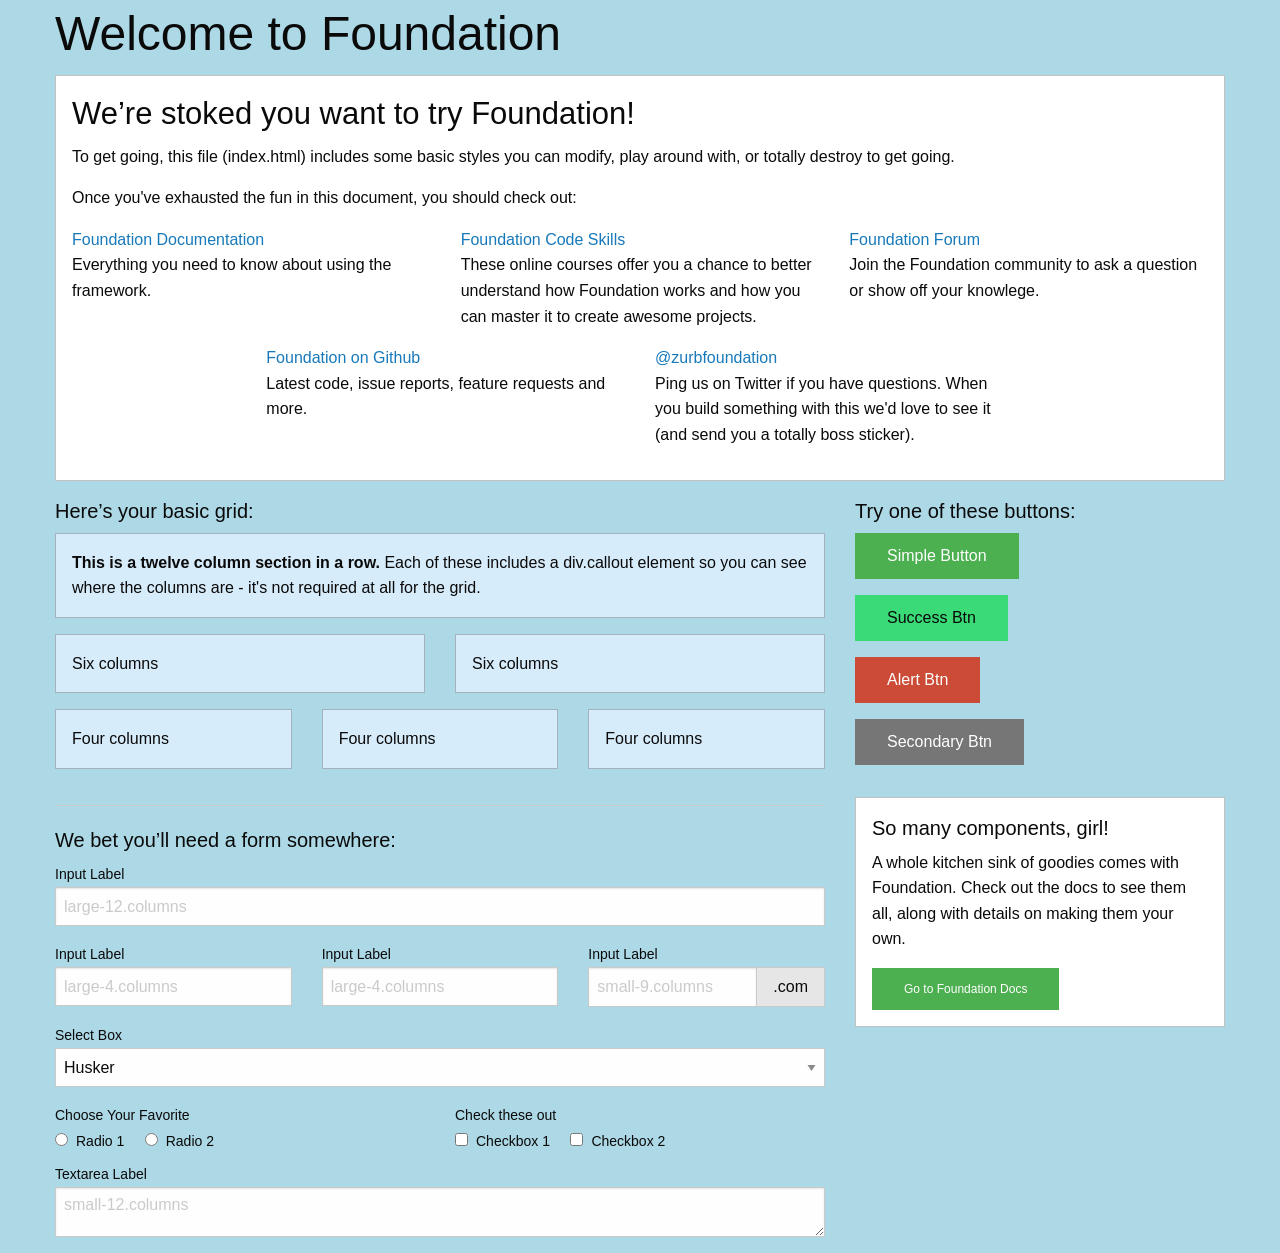
<file: foundation.html>
<!doctype html>
<html class="no-js" lang="en" dir="ltr">
  <head>
    <meta charset="utf-8">
    <meta http-equiv="x-ua-compatible" content="ie=edge">
    <meta name="viewport" content="width=device-width, initial-scale=1.0">
    <title>Foundation for Sites</title>
    <link rel="stylesheet" href="css/foundation.css">
    <link rel="stylesheet" href="css/app.css">
  </head>
  <body>
    <div class="row">
      <div class="large-12 columns">
        <h1>Welcome to Foundation</h1>
      </div>
    </div>

    <div class="row">
      <div class="large-12 columns">
        <div class="callout">
          <h3>We&rsquo;re stoked you want to try Foundation! </h3>
          <p>To get going, this file (index.html) includes some basic styles you can modify, play around with, or totally destroy to get going.</p>
          <p>Once you've exhausted the fun in this document, you should check out:</p>
          <div class="row">
            <div class="large-4 medium-4 columns">
              <p><a href="http://foundation.zurb.com/docs">Foundation Documentation</a><br />Everything you need to know about using the framework.</p>
            </div>
            <div class="large-4 medium-4 columns">
              <p><a href="http://zurb.com/university/code-skills">Foundation Code Skills</a><br />These online courses offer you a chance to better understand how Foundation works and how you can master it to create awesome projects.</p>
            </div>
            <div class="large-4 medium-4 columns">
              <p><a href="http://foundation.zurb.com/forum">Foundation Forum</a><br />Join the Foundation community to ask a question or show off your knowlege.</p>
            </div>
          </div>
          <div class="row">
            <div class="large-4 medium-4 medium-push-2 columns">
              <p><a href="http://github.com/zurb/foundation">Foundation on Github</a><br />Latest code, issue reports, feature requests and more.</p>
            </div>
            <div class="large-4 medium-4 medium-pull-2 columns">
              <p><a href="https://twitter.com/ZURBfoundation">@zurbfoundation</a><br />Ping us on Twitter if you have questions. When you build something with this we'd love to see it (and send you a totally boss sticker).</p>
            </div>
          </div>
        </div>
      </div>
    </div>

    <div class="row">
      <div class="large-8 medium-8 columns">
        <h5>Here&rsquo;s your basic grid:</h5>
        <!-- Grid Example -->

        <div class="row">
          <div class="large-12 columns">
            <div class="primary callout">
              <p><strong>This is a twelve column section in a row.</strong> Each of these includes a div.callout element so you can see where the columns are - it's not required at all for the grid.</p>
            </div>
          </div>
        </div>
        <div class="row">
          <div class="large-6 medium-6 columns">
            <div class="primary callout">
              <p>Six columns</p>
            </div>
          </div>
          <div class="large-6 medium-6 columns">
            <div class="primary callout">
              <p>Six columns</p>
            </div>
          </div>
        </div>
        <div class="row">
          <div class="large-4 medium-4 small-4 columns">
            <div class="primary callout">
              <p>Four columns</p>
            </div>
          </div>
          <div class="large-4 medium-4 small-4 columns">
            <div class="primary callout">
              <p>Four columns</p>
            </div>
          </div>
          <div class="large-4 medium-4 small-4 columns">
            <div class="primary callout">
              <p>Four columns</p>
            </div>
          </div>
        </div>

        <hr />

        <h5>We bet you&rsquo;ll need a form somewhere:</h5>
        <form>
          <div class="row">
            <div class="large-12 columns">
              <label>Input Label</label>
              <input type="text" placeholder="large-12.columns" />
            </div>
          </div>
          <div class="row">
            <div class="large-4 medium-4 columns">
              <label>Input Label</label>
              <input type="text" placeholder="large-4.columns" />
            </div>
            <div class="large-4 medium-4 columns">
              <label>Input Label</label>
              <input type="text" placeholder="large-4.columns" />
            </div>
            <div class="large-4 medium-4 columns">
              <div class="row collapse">
                <label>Input Label</label>
                <div class="input-group">
                  <input type="text" placeholder="small-9.columns" class="input-group-field" />
                  <span class="input-group-label">.com</span>
                </div>
              </div>
            </div>
          </div>
          <div class="row">
            <div class="large-12 columns">
              <label>Select Box</label>
              <select>
                <option value="husker">Husker</option>
                <option value="starbuck">Starbuck</option>
                <option value="hotdog">Hot Dog</option>
                <option value="apollo">Apollo</option>
              </select>
            </div>
          </div>
          <div class="row">
            <div class="large-6 medium-6 columns">
              <label>Choose Your Favorite</label>
              <input type="radio" name="pokemon" value="Red" id="pokemonRed"><label for="pokemonRed">Radio 1</label>
              <input type="radio" name="pokemon" value="Blue" id="pokemonBlue"><label for="pokemonBlue">Radio 2</label>
            </div>
            <div class="large-6 medium-6 columns">
              <label>Check these out</label>
              <input id="checkbox1" type="checkbox"><label for="checkbox1">Checkbox 1</label>
              <input id="checkbox2" type="checkbox"><label for="checkbox2">Checkbox 2</label>
            </div>
          </div>
          <div class="row">
            <div class="large-12 columns">
              <label>Textarea Label</label>
              <textarea placeholder="small-12.columns"></textarea>
            </div>
          </div>
        </form>
      </div>

      <div class="large-4 medium-4 columns">
        <h5>Try one of these buttons:</h5>
        <p><a href="#" class="button">Simple Button</a><br/>
        <a href="#" class="success button">Success Btn</a><br/>
        <a href="#" class="alert button">Alert Btn</a><br/>
        <a href="#" class="secondary button">Secondary Btn</a></p>
        <div class="callout">
          <h5>So many components, girl!</h5>
          <p>A whole kitchen sink of goodies comes with Foundation. Check out the docs to see them all, along with details on making them your own.</p>
          <a href="http://foundation.zurb.com/sites/docs/" class="small button">Go to Foundation Docs</a>
        </div>
      </div>
    </div>

    <script src="js/vendor/jquery.js"></script>
    <script src="js/vendor/what-input.js"></script>
    <script src="js/vendor/foundation.js"></script>
    <script src="js/app.js"></script>
  </body>
</html>
</file>
<file: css/app.css>
.template {
  visibility: hidden;
}

body {
    background-color: lightblue;
}

.button {
    background-color: #4CAF50; /* Green */
    border: none;
    color: white;
    padding: 15px 32px;
    text-align: center;
    text-decoration: none;
    display: inline-block;
    font-size: 16px;
}
.student {
  border: 1px solid #ddd;
  padding: 0.75rem 1.25rem;
}

.student + .student {
  border-top: 0;
}

.actions {
  float: right;
  margin-bottom: 0;
}
.promoted {
  background-color: #FFA807;
  border-color: #FFC656;
}

.student:first-child button.move-up {
  background-color: #ddd;
  color: #eee;
  cursor: not-allowed;
}
span.student-name {
  line-height: 40px;
  white-space: nowrap;
}
</file>
